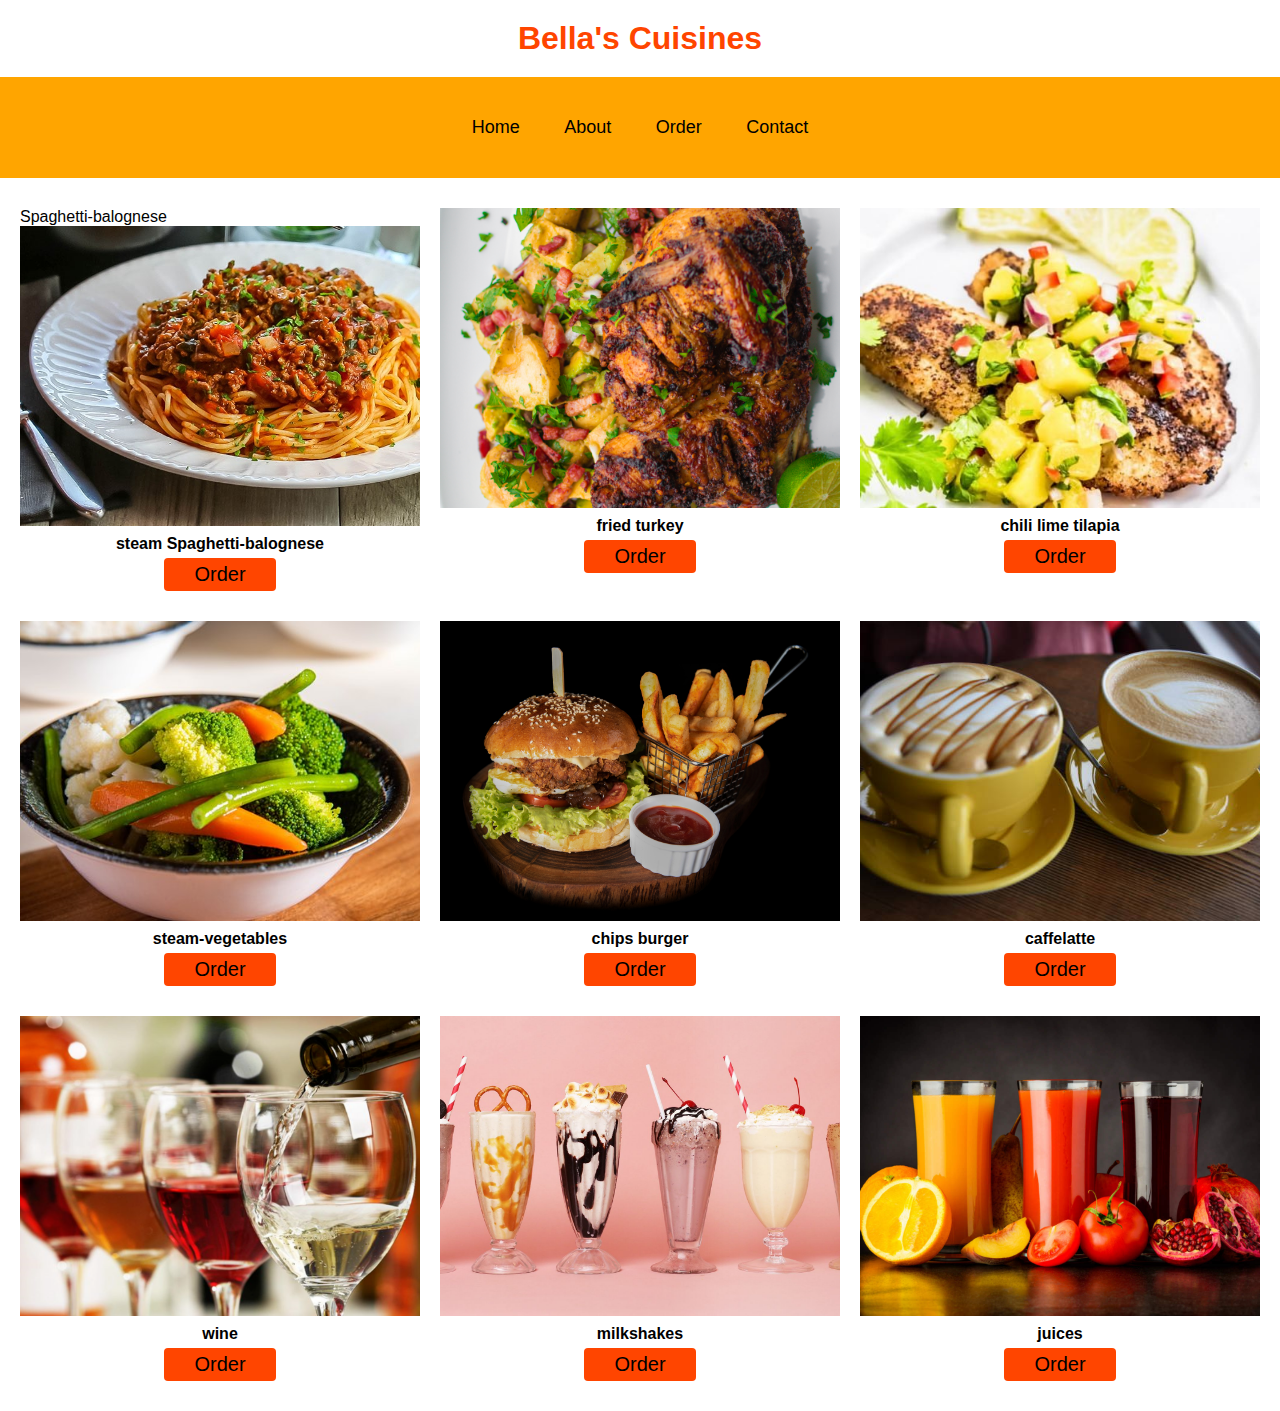
<file: index.html>
<!DOCTYPE html>
<html lang="en">
<head>
    <title>Bella's Cuisines</title>
    <link rel="stylesheet" type="text/css" href="assignment1.css">
</head>
<body>
    <h1>Bella's Cuisines</h1>
    <nav>
        
        <ul>
            <a href="assignment1.html"><li>Home</li></a>
            <a href="about.html"><li>About</li></a>
            <a href="order.html"><li>Order</li></a>
            <a href="contact.html"><li>Contact</li></a>

        </ul>
    </nav>

    <section class="items">
        <div class="item">
            <p>Spaghetti-balognese</p>
            <img src="Quick-Easy-Spaghetti-Bolognese2-1.jpg" height="300" width="500">
            <h4>steam Spaghetti-balognese</h4>
            <button>Order</button>

        </div>
        <div class="item">
            <img src="fried turkey.jpg" height="300px" width="500px">
            <h4>fried turkey</h4>
            <button>Order</button>
        </div>
        <div class="item">
            <img src="chili lime tilapia.jpg" height="300px" width="500px">
            <h4>chili lime tilapia</h4>
            <button>Order</button>
        </div>
        <div class="item">
            <img src="steamed-vegetables.jpg" height="300px" width="500px">
            <h4> steam-vegetables</h4>
            <button>Order</button>
        </div>
        <div class="item">
            <img src="chips burger.jpg" height="300px" width="500px">
            <h4> chips burger</h4>
            <button>Order</button>
        </div>
        <div class="item">
            <img src="caffelatte.jpg" height="300px" width="500px">
            <h4> caffelatte</h4>
            <button>Order</button>
        </div>
        <div class="item">
            <img src="wines.png" height="300px" width="500px">
            <h4> wine</h4>
            <button>Order</button>
        </div>
        <div class="item">
            <img src="milkshakes-index.jpg" height="300px" width="500px">
            <h4> milkshakes</h4>
            <button>Order</button>
        </div>
        <div class="item">
            <img src="fruit juice.jpg" height="300px" width="500px">
            <h4> juices</h4>
            <button>Order</button>


            



            
            
        
            


    </section>

    
</body>
</html>
</file>
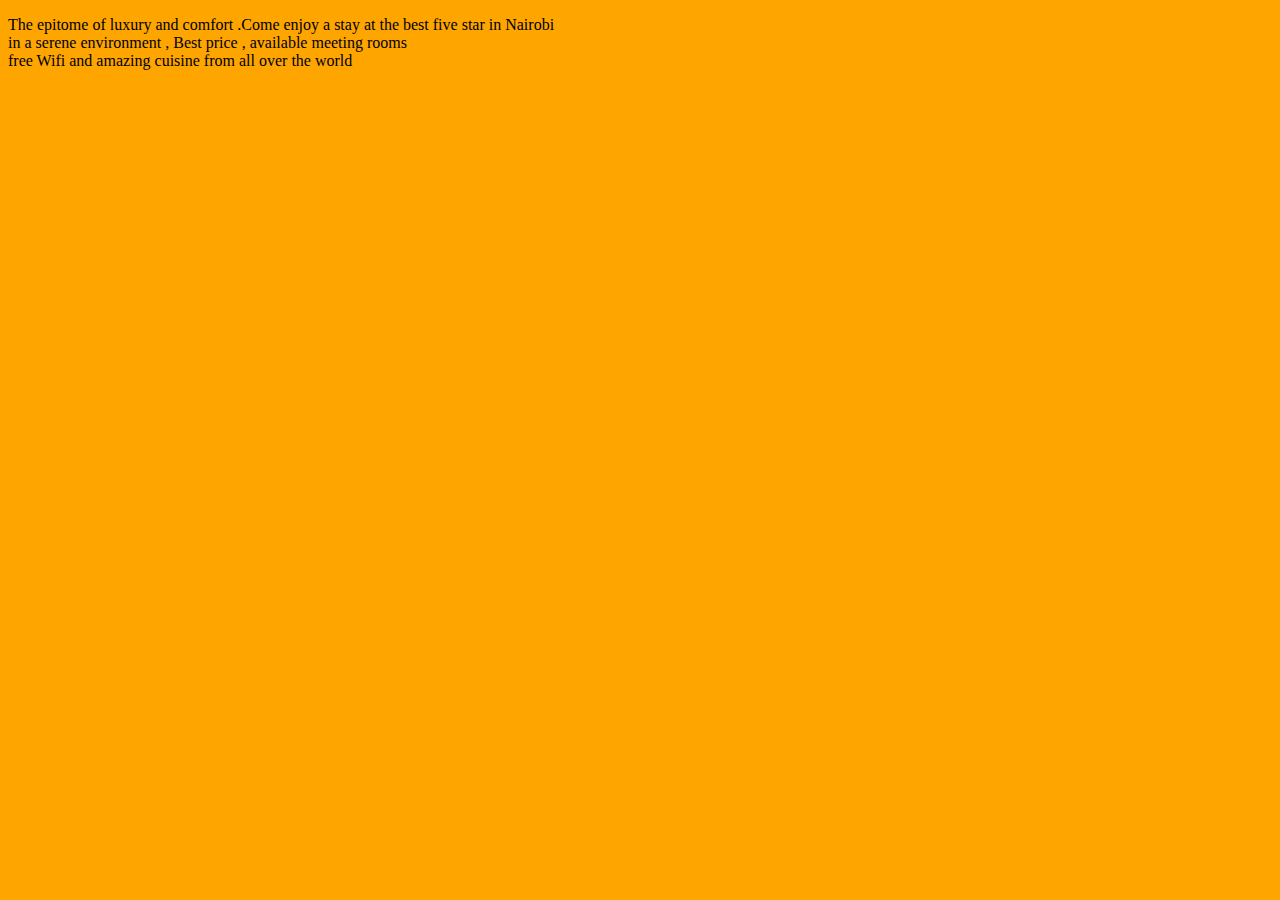
<file: about.html>
<!DOCTYPE html>
<html lang="en">
<head>
    <meta charset="UTF-8">
    <meta http-equiv="X-UA-Compatible" content="IE=edge">
    <meta name="viewport" content="width=device-width, initial-scale=1.0">
    <title>Document</title>
    <link rel="stylesheet" href="about.css">
</head>
<body>
    <p>The epitome of luxury and comfort .Come enjoy a stay at the best five star in  Nairobi <br>in a serene environment , Best price , available meeting rooms <br> free Wifi and amazing cuisine from all over the world<br> </p>


    <div>
    
        <iframe width="600" height="500" src="https://www.youtube.com/embed/4ZmzThsytKU" title="YouTube video player" frameborder="0" allow="accelerometer; autoplay; clipboard-write; encrypted-media; gyroscope; picture-in-picture" allowfullscreen></iframe>
    </div>
    
</body>
</html>
</file>
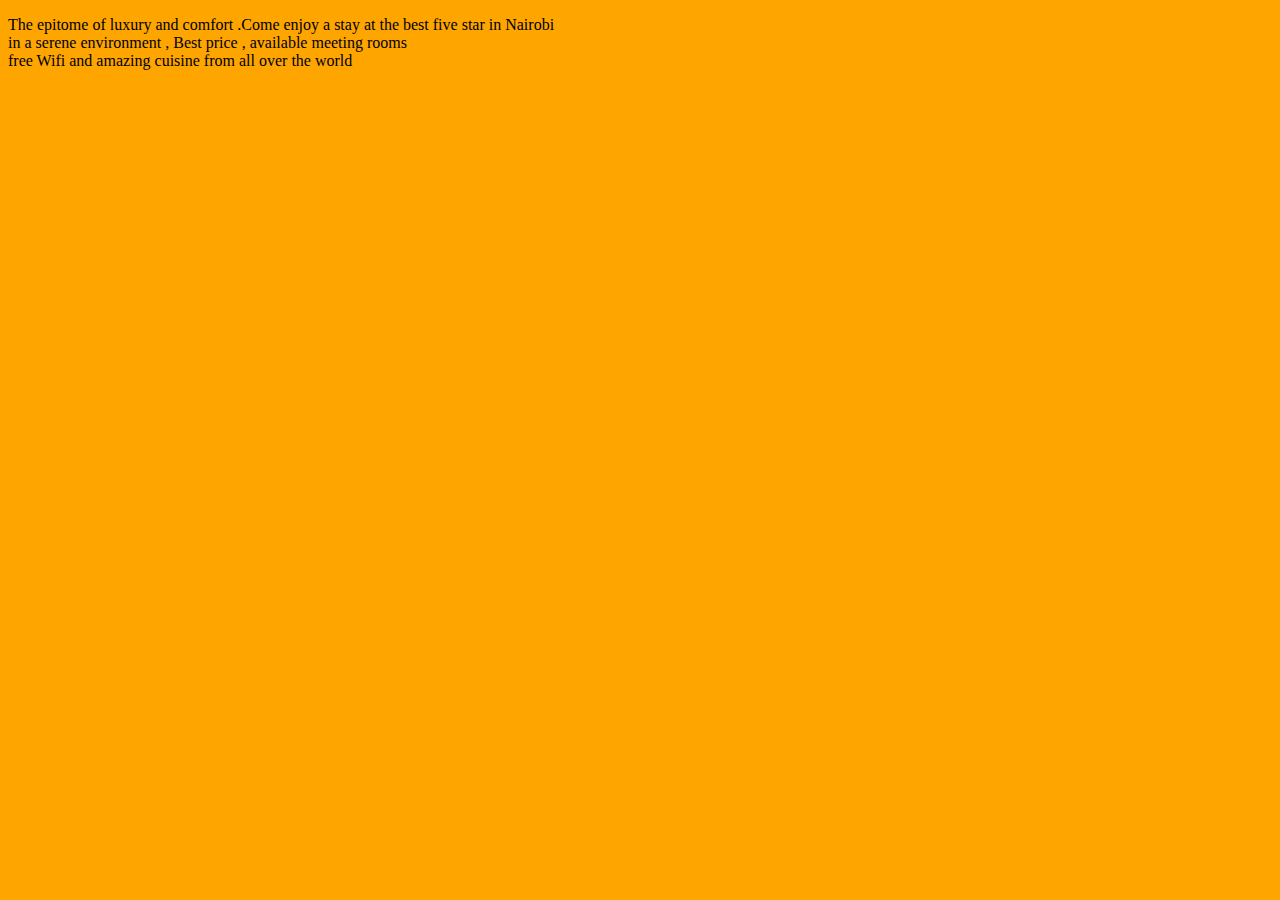
<file: ass1.html>
<!DOCTYPE html>
<html lang="en">
<head>
    <meta charset="UTF-8">
    <meta http-equiv="X-UA-Compatible" content="IE=edge">
    <meta name="viewport" content="width=device-width, initial-scale=1.0">
    <title>Document</title>
    <link rel="stylesheet" href="about.css">
</head>
<body>
    <p>The epitome of luxury and comfort .Come enjoy a stay at the best five star in  Nairobi <br>in a serene environment , Best price , available meeting rooms <br> free Wifi and amazing cuisine from all over the world<br> </p>


    <div>
    
        <iframe width="600" height="500" src="https://www.youtube.com/embed/4ZmzThsytKU" title="YouTube video player" frameborder="0" allow="accelerometer; autoplay; clipboard-write; encrypted-media; gyroscope; picture-in-picture" allowfullscreen></iframe>
    </div>
    
</body>
</html>
</file>
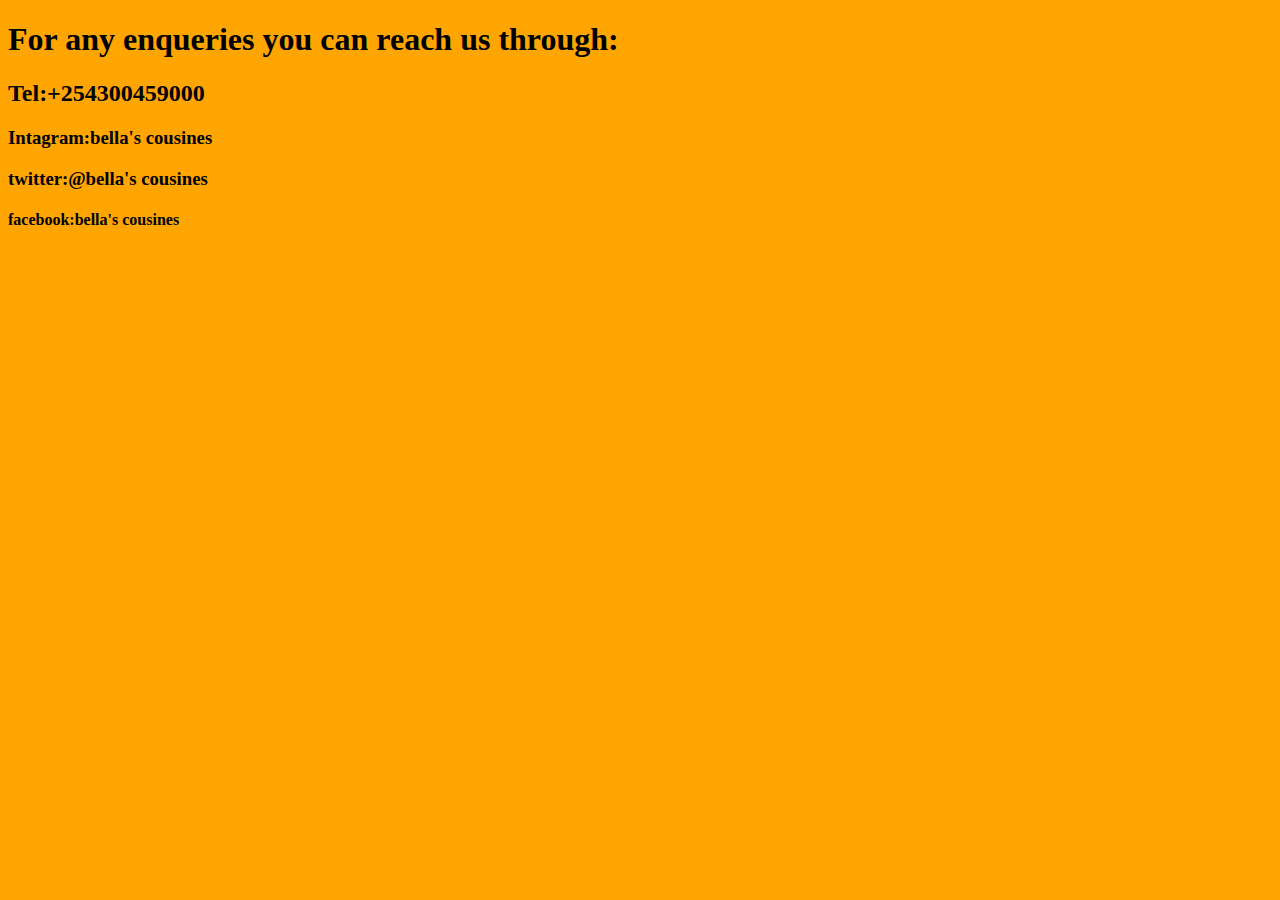
<file: contact.html>
<!DOCTYPE html>
<html lang="en">
<head>
    <meta charset="UTF-8">
    <meta http-equiv="X-UA-Compatible" content="IE=edge">
    <meta name="viewport" content="width=device-width, initial-scale=1.0">
    <title>Document</title>
    <link rel="stylesheet" href="contact.css">
</head>
<body>
    <h1>For any enqueries you can reach us through:</h1>
    <h2>Tel:+254300459000</h2>
    <h3>Intagram:bella's cousines</h3>
    <h3>twitter:@bella's cousines</h3>
    <h4>facebook:bella's cousines</h4>
    
    
</body>
</html>
</file>
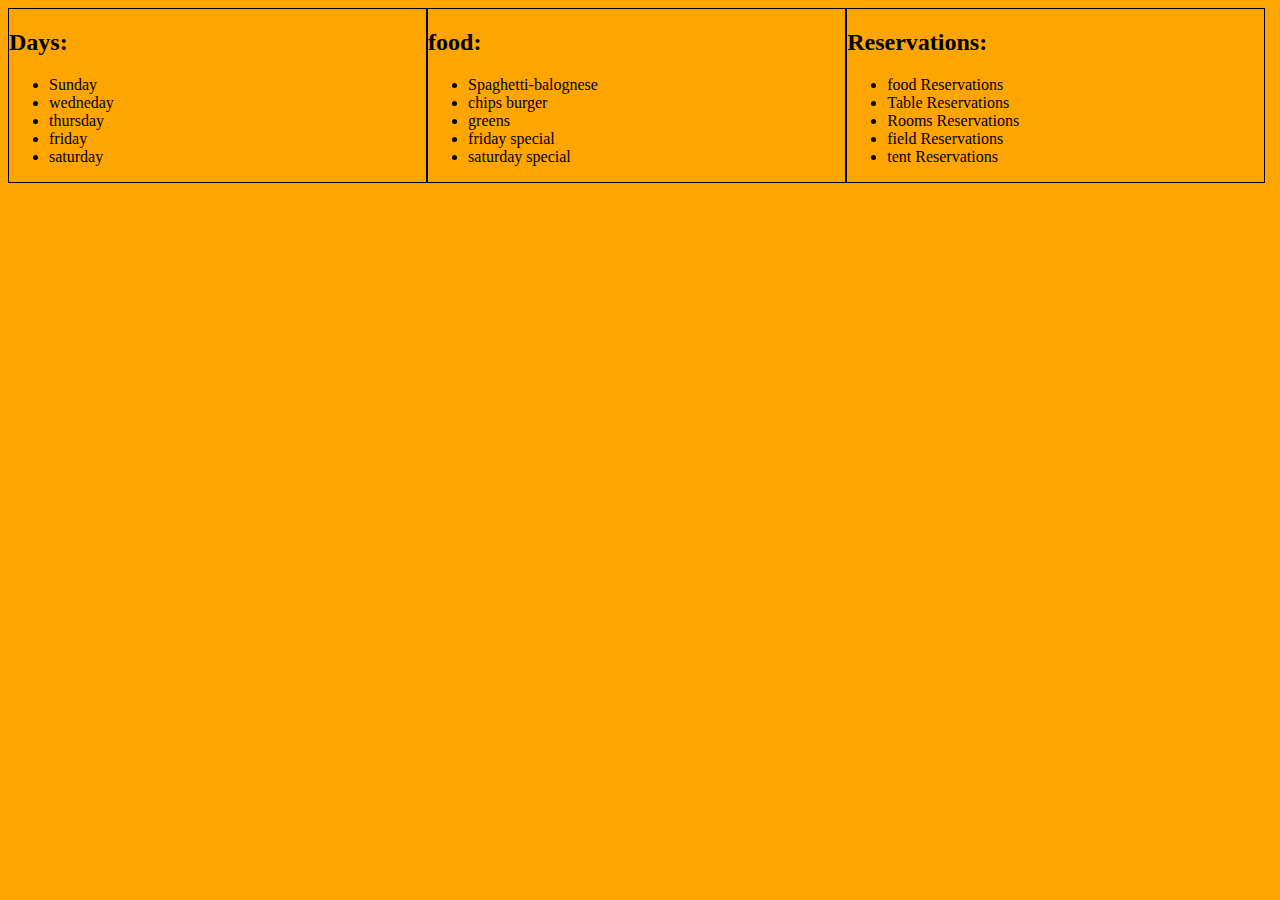
<file: order.html>
<!DOCTYPE html>
<html lang="en">
<head>
    <meta charset="UTF-8">
    <meta http-equiv="X-UA-Compatible" content="IE=edge">
    <meta name="viewport" content="width=device-width, initial-scale=1.0">
    <title>Document</title>
    <link rel="stylesheet" href="oder.css">
</head>
<body>
    <div style="float: left; width: 33%; border: 1px solid #000000;">
        <h2>Days:</h2>
        <ul>
            <li>Sunday </li>
            <li>wedneday</li>
            <li>thursday </li>
            <li>friday </li>
            <li>saturday</li>
        </ul>
    </div>
    <div style="float: left; width: 33%; border: 1px solid #000000;">
        <h2>food:</h2>
        <ul>
            <li>Spaghetti-balognese</li>
            <li>chips burger </li>
            <li>greens</li>
            <li>friday special</li>
            <li>saturday special</li>
        </ul>
    </div>
    <div style="float: left; width: 33%; border: 1px solid #000000;">
        <h2>Reservations:</h2>
        <ul>
            <li>food Reservations</li>
            <li>Table Reservations</li>
            <li>Rooms Reservations</li>
            <li>field Reservations</li>
            <li>tent Reservations</li>
        </ul>
    </div>
    
</body>
</html>
</file>
<file: assignment1.css>
*{
    margin: 0;
    padding: 0;
    font-family: sans-serif;
    box-sizing: border-box;
}
h1{
    text-align: center;
    color: orangered;
    padding: 20px;
}

nav{
    background-image:black;
    padding: 20px;
}
nav{
    background-color: orange;
    display: grid;
    place-items: center;   
}
nav ul{
    list-style-type: none;
}
nav ul a{
    display: inline-block;
    padding: 20px;
    text-decoration: none;
    color: #000;
    transition: 0.2s ease-in;
    font-size: 18px;
}
nav ul a :hover{
    background-color:orange ;
    color:red
}
.items{
    display: grid;
    grid-template-columns: repeat(3 ,1fr);
    padding: 30px 20px;
    grid-column-gap: 20px;
    grid-row-gap: 30px;
}
.item img{
    width: 100%;
    height: 300px;
    object-fit:cover ;
    cursor: pointer;
    transition: 0.2s ease;
}
    .item img:hover{
        transform:scale(1.04)
    }

    .item h4{
        padding: 5px;
        text-align: center; 
    }

    .item button{
        padding: 5px 30px;
         border: none;
         outline: none;
         background-color: orangered;
         color:black ;
         cursor: pointer;
         border-radius: 4px;
         font-size: 20px;
         display: block;
         margin: 0 auto;
         transition: 0.2s all;
    }

    .item button:hover{
        transform: scale(1.08);
    }

    @media screen and (max-width:1000px){
        .items{
            grid-template-columns: repeat(2 ,1fr);
        }
    }

    @media screen and (max-width:768px){
        .items{
            grid-template-columns: repeat(1 ,1fr);
        }
    }
</file>
<file: about.css>
body{
    background-color: orange;
    


}
</file>
<file: contact.css>
body{
    background-color: orange;
}
</file>
<file: oder.css>
body{
    background-color: orange;
    


}
</file>
